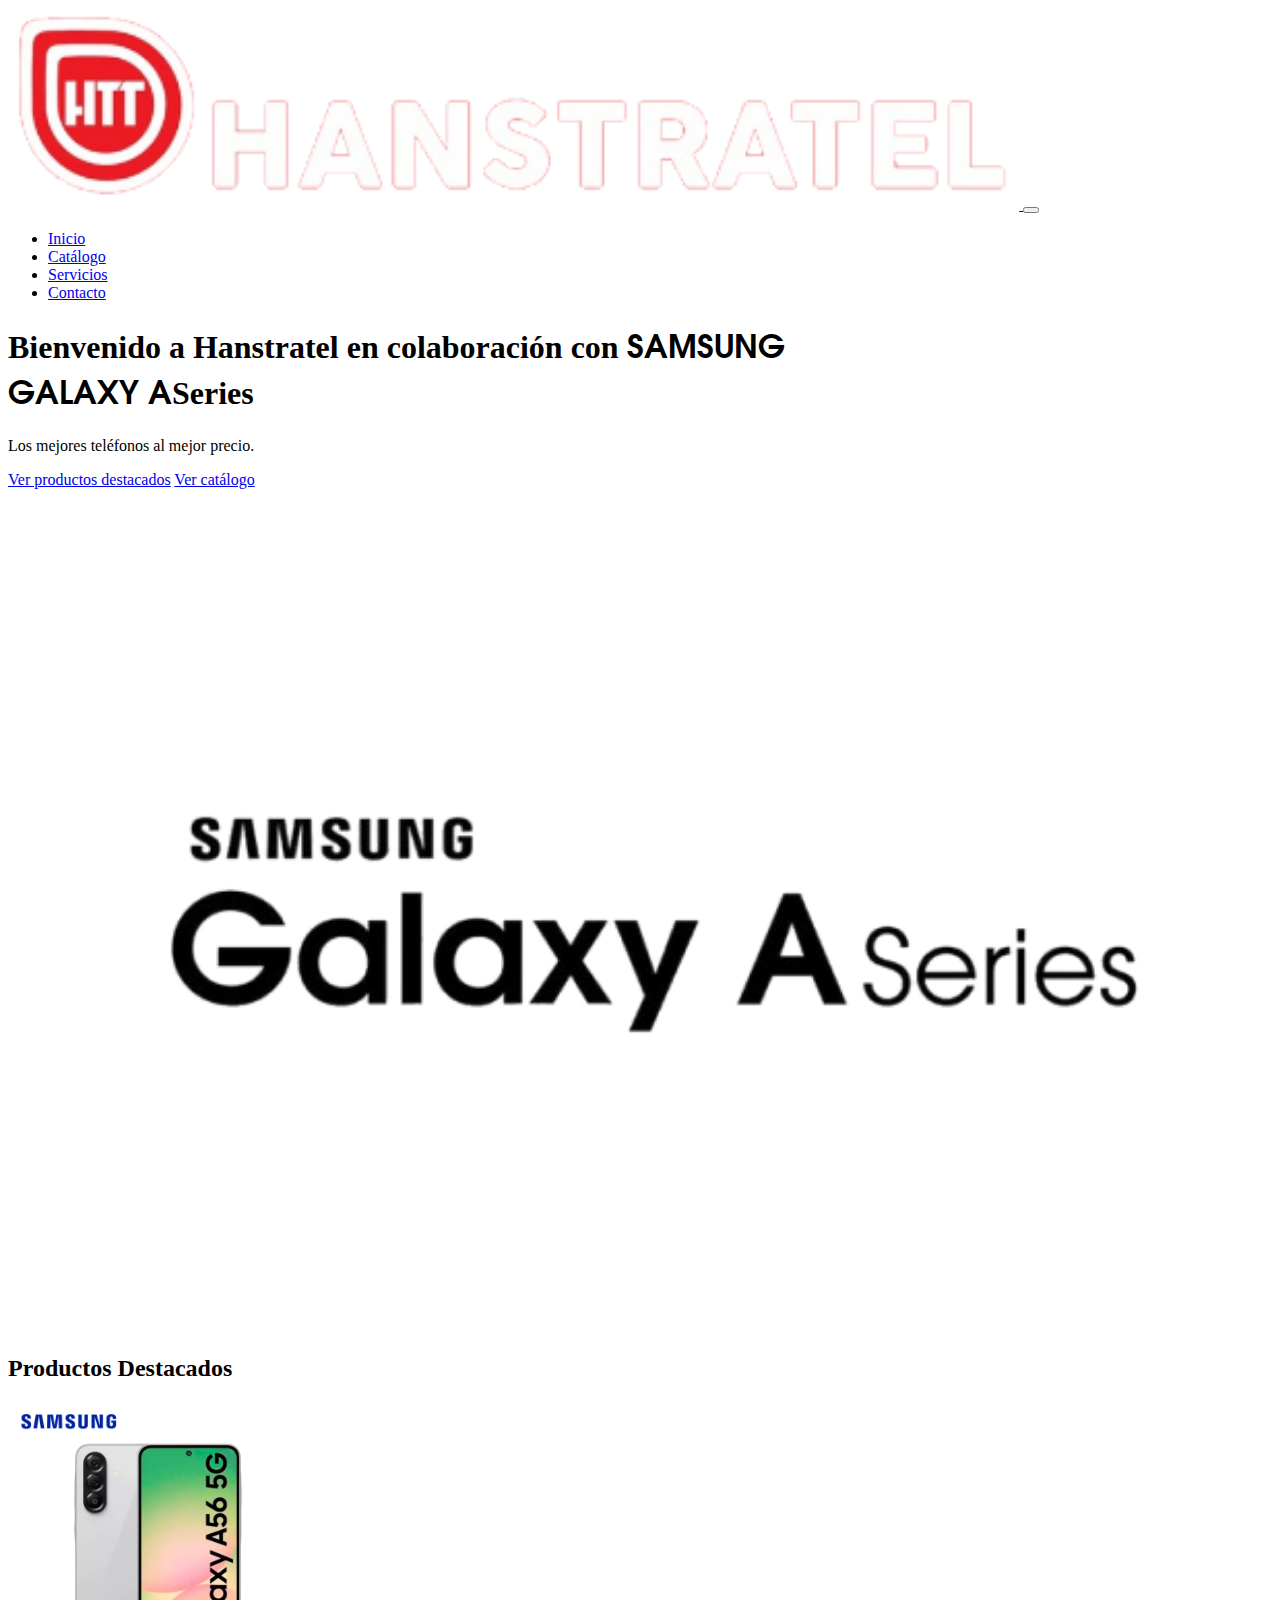
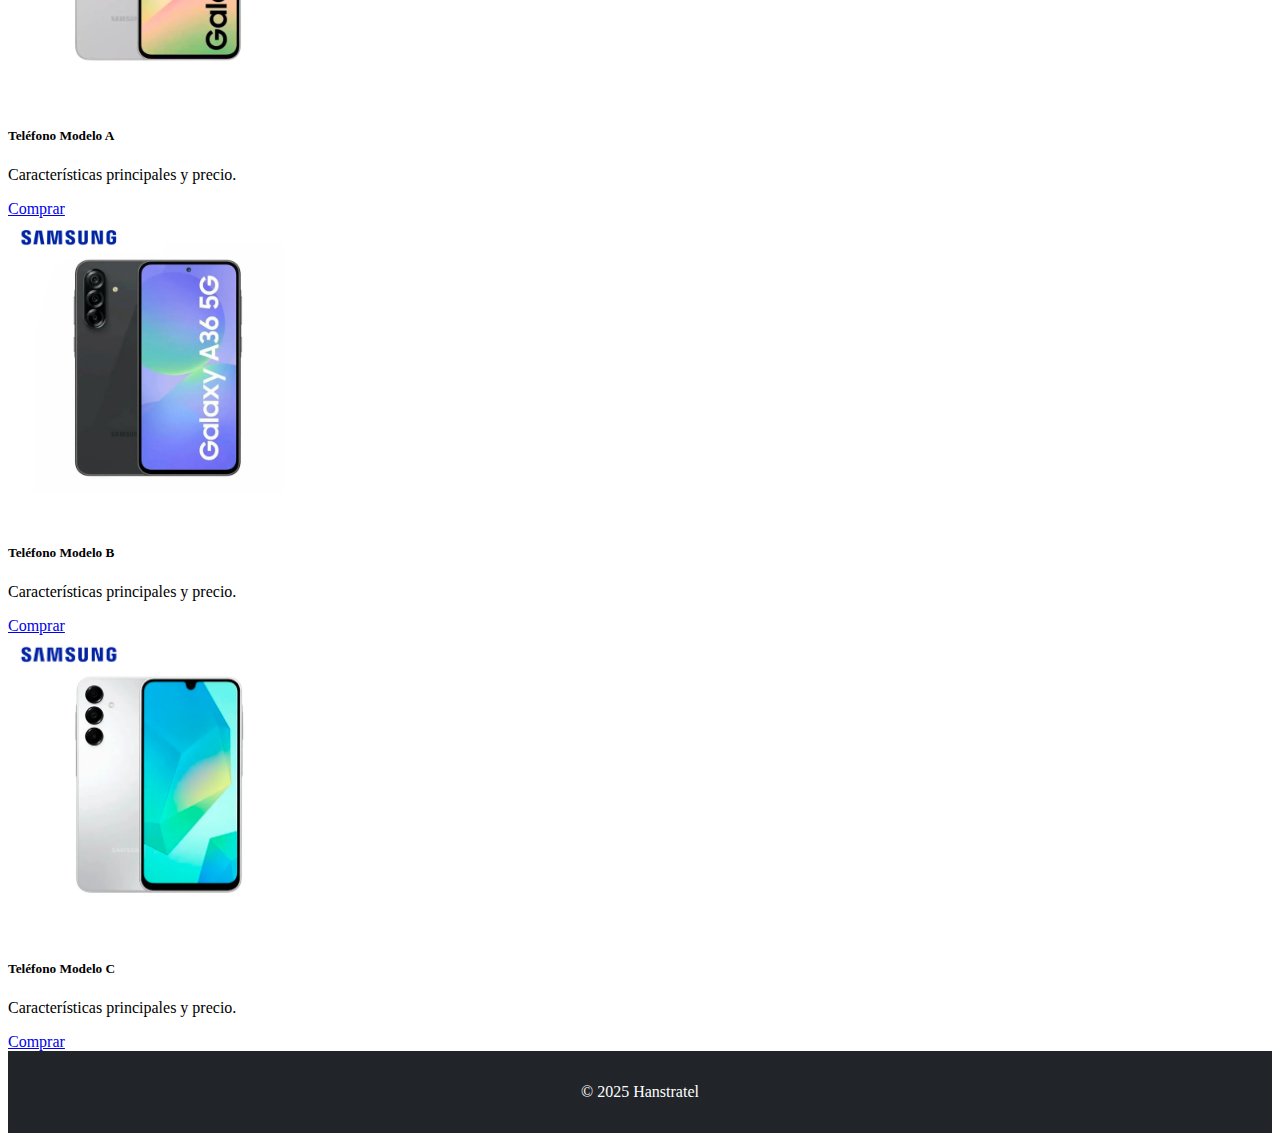
<file: index.html>
<!DOCTYPE html>
<html lang="es">
<head>
  <meta charset="UTF-8" />
  <meta name="viewport" content="width=device-width, initial-scale=1.0" />
  <title>Inicio</title>
  <link href="https://cdn.jsdelivr.net/npm/bootstrap@5.3.7/dist/css/bootstrap.min.css" rel="stylesheet" integrity="sha384-LN+7fdVzj6u52u30Kp6M/trliBMCMKTyK833zpbD+pXdCLuTusPj697FH4R/5mcr" crossorigin="anonymous" />
  <link rel="stylesheet" href="estilo.css" />
  <script src="https://cdn.jsdelivr.net/npm/bootstrap@5.3.7/dist/js/bootstrap.bundle.min.js" integrity="sha384-ndDqU0Gzau9qJ1lfW4pNLlhNTkCfHzAVBReH9diLvGRem5+R9g2FzA8ZGN954O5Q" crossorigin="anonymous"></script>
</head>
<body>
  <nav class="navbar navbar-expand-lg navbar-dark bg-dark sticky-top">
    <div class="container">
      <a class="navbar-brand" href="https://www.facebook.com/profile.php?id=61577807078363">
        <img src="imagenes/Hanstratel_Transp2-1.png" alt="logo2" width="80%" />
      </a>
      <button class="navbar-toggler" type="button" data-bs-toggle="collapse" data-bs-target="#navBar" aria-controls="navBar" aria-expanded="false" aria-label="Menú">
        <span class="navbar-toggler-icon"></span>
      </button>
      <div class="collapse navbar-collapse" id="navBar">
        <ul class="navbar-nav ms-auto">
          <li class="nav-item">
            <a class="nav-link active" aria-current="page" href="index.html">Inicio</a>
          </li>
          <li class="nav-item">
            <a class="nav-link" href="catalogo.html">Catálogo</a>
          </li>
          <li class="nav-item">
            <a class="nav-link" href="servicios.html">Servicios</a>
          </li>
          <li class="nav-item">
            <a class="nav-link" href="contacto.html">Contacto</a>
          </li>
        </ul>
      </div>
    </div>
  </nav>

  <header class="bg-light py-5">
    <div class="container">
      <div class="row align-items-center">
        <div class="col-md-6">
          <h1 class="display-4">Bienvenido a Hanstratel en colaboración con <strong><p2>SAMSUNG <br>GALAXY   A</p2></strong>Series</h1>
          <p class="lead">Los mejores teléfonos al mejor precio.</p>
          <a href="#catalogo" class="btn btn-primary btn-lg">Ver productos destacados</a>
          <a href="catalogo.html" class="btn btn-primary btn-lg">Ver catálogo</a>
        </div>
        <div class="col-md-6 text-center">
          <img src="imagenes/a-series-main-4037673928-removebg-preview.png" alt="Teléfono destacado" class="img-fluid" />
        </div>
      </div>
    </div>
  </header>

  <section id="catalogo" class="py-5">
    <div class="container">
      <h2 class="mb-4 text-center">Productos Destacados</h2>
      <div class="row row-cols-1 row-cols-md-3 g-4">
        <div class="col">
          <div class="card h-100 text-center">
            <img src="imagenes/a56.png" class="card-img-top img-fluid mx-auto" alt="Teléfono 1" />
            <div class="card-body">
              <h5 class="card-title">Teléfono Modelo A</h5>
              <p class="card-text">Características principales y precio.</p>
              <a href="#" class="btn btn-outline-primary">Comprar</a>
            </div>
          </div>
        </div>
        <div class="col">
          <div class="card h-100 text-center">
            <img src="imagenes/A36.png" class="card-img-top img-fluid mx-auto" alt="Teléfono 2" />
            <div class="card-body">
              <h5 class="card-title">Teléfono Modelo B</h5>
              <p class="card-text">Características principales y precio.</p>
              <a href="#" class="btn btn-outline-primary">Comprar</a>
            </div>
          </div>
        </div>
        <div class="col">
          <div class="card h-100 text-center">
            <img src="imagenes/a16.png" class="card-img-top img-fluid mx-auto" alt="Teléfono 3" />
            <div class="card-body">
              <h5 class="card-title">Teléfono Modelo C</h5>
              <p class="card-text">Características principales y precio.</p>
              <a href="#" class="btn btn-outline-primary">Comprar</a>
            </div>
          </div>
        </div>
      </div>
    </div>
  </section>

  <footer>
    <div class="container text-center">
      <p class="mb-0">&copy; 2025 Hanstratel</p>
    </div>
  </footer>
</body>
</html>
</file>
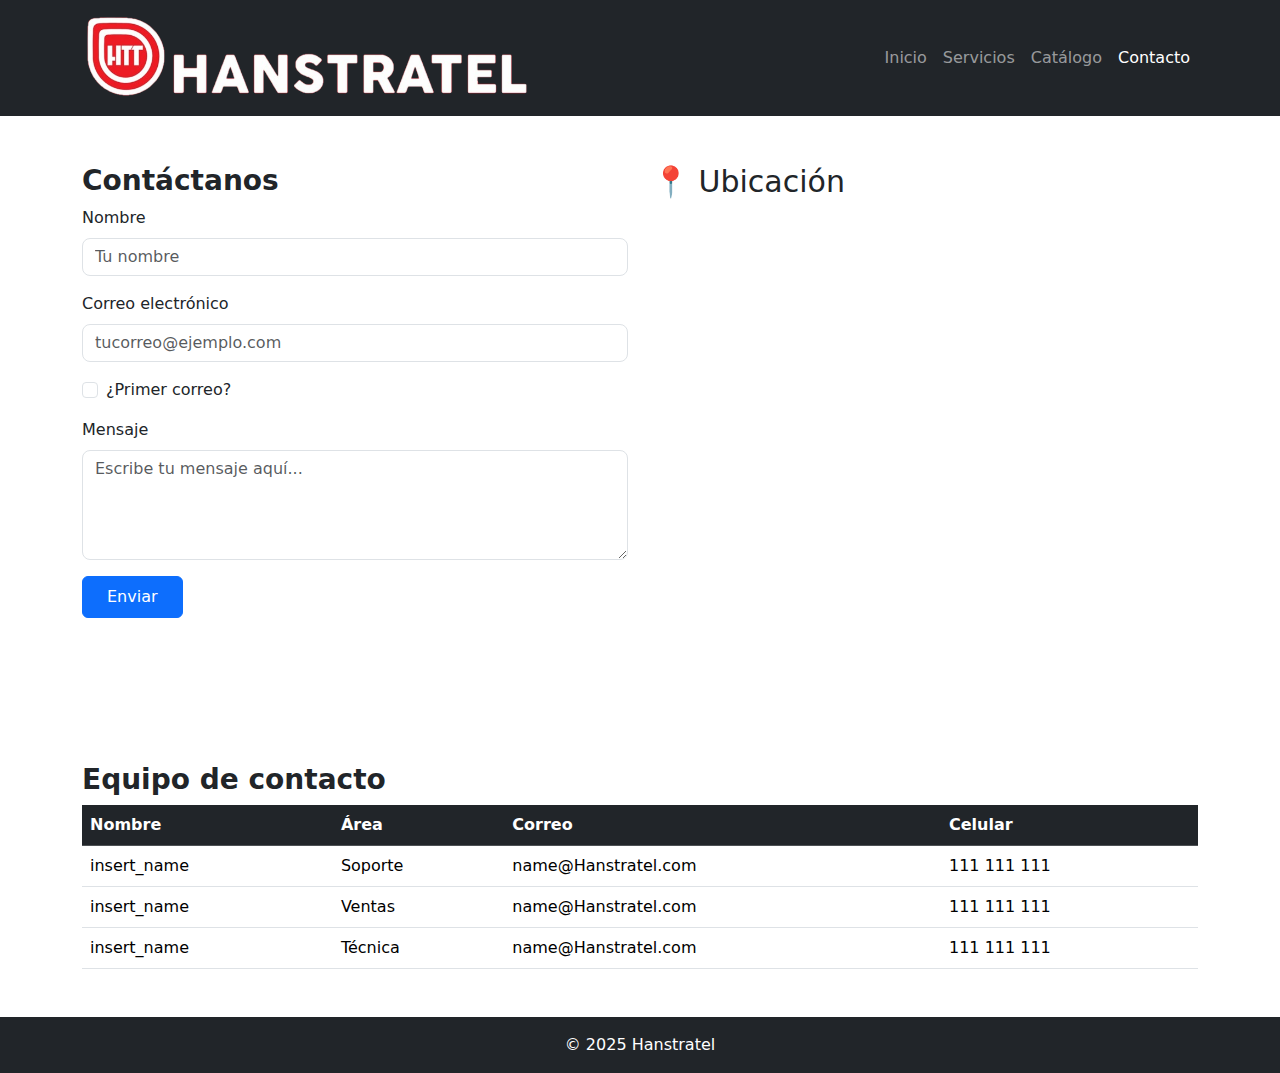
<file: contacto.html>
<!DOCTYPE html>
<html lang="es">
<head>
  <meta charset="UTF-8" />
  <meta name="viewport" content="width=device-width, initial-scale=1.0" />
  <title>Contacto</title>
  <link href="https://cdn.jsdelivr.net/npm/bootstrap@5.3.7/dist/css/bootstrap.min.css" rel="stylesheet" />
  <link rel="stylesheet" href="estilo.css" />
  <script src="https://cdn.jsdelivr.net/npm/bootstrap@5.3.7/dist/js/bootstrap.bundle.min.js"></script>
</head>
<body>

  <nav class="navbar navbar-expand-lg navbar-dark bg-dark sticky-top">
    <div class="container">
      <a class="navbar-brand" href="https://www.facebook.com/profile.php?id=61577807078363">
        <img src="imagenes/Hanstratel_Transp2-1.png" alt="logo2" />
      </a>
      <button class="navbar-toggler" data-bs-toggle="collapse" data-bs-target="#navBarServ">
        <span class="navbar-toggler-icon"></span>
      </button>
      <div class="collapse navbar-collapse" id="navBarServ">
        <ul class="navbar-nav ms-auto">
          <li class="nav-item"><a class="nav-link" href="inicio.html">Inicio</a></li>
          <li class="nav-item"><a class="nav-link" href="servicios.html">Servicios</a></li>
          <li class="nav-item"><a class="nav-link" href="catalogo.html">Catálogo</a></li>
          <li class="nav-item"><a class="nav-link active" href="contacto.html">Contacto</a></li>
        </ul>
      </div>
    </div>
  </nav>

  <div class="container my-5">
    <div class="row">
      <div class="col-md-6">
        <h3><strong>Contáctanos</strong></h3>
        <form>
          <div class="mb-3">
            <label class="form-label">Nombre</label>
            <input type="text" class="form-control" placeholder="Tu nombre" />
          </div>
          <div class="mb-3">
            <label class="form-label">Correo electrónico</label>
            <input type="email" class="form-control" placeholder="tucorreo@ejemplo.com" />
          </div>
          <div class="mb-3 form-check">
            <input type="checkbox" class="form-check-input" id="newsletter" />
            <label class="form-check-label" for="newsletter">¿Primer correo?</label>
          </div>
          <div class="mb-3">
            <label class="form-label">Mensaje</label>
            <textarea class="form-control" rows="4" placeholder="Escribe tu mensaje aquí..."></textarea>
          </div>
          <button type="submit" class="btn btn-primary">Enviar</button>
        </form>
      </div>

      <div class="col-md-6">
        <h6 class="mb-2">📍 Ubicación</h6>
        <iframe src="https://www.google.com/maps/embed?pb=!1m18!1m12!1m3!1d6562.028423202794!2d-77.04128115174562!3d-12.056903331888662!2m3!1f0!2f0!3f0!3m2!1i1024!2i768!4f13.1!3m3!1m2!1s0x9105c8c6d103eef1%3A0x21e996eeb5d06b7d!2sSheraton%20Lima%20Historic%20Center!5e0!3m2!1ses-419!2spe!4v1752614626251!5m2!1ses-419!2spe" width="100%" height="500" style="border-radius: 10%;" allowfullscreen="" loading="lazy" referrerpolicy="no-referrer-when-downgrade"></iframe>
      </div>
    </div>
  </div>

  <div class="container my-5">
    <h3><strong>Equipo de contacto</strong></h3>
    <table class="table table-hover">
      <thead class="table-dark">
        <tr>
          <th>Nombre</th>
          <th>Área</th>
          <th>Correo</th>
          <th>Celular</th>
        </tr>
      </thead>
      <tbody>
        <tr>
          <td>insert_name</td>
          <td>Soporte</td>
          <td>name@Hanstratel.com</td>
          <td>111 111 111</td>
        </tr>
        <tr>
          <td>insert_name</td>
          <td>Ventas</td>
          <td>name@Hanstratel.com</td>
          <td>111 111 111</td>
        </tr>
        <tr>
          <td>insert_name</td>
          <td>Técnica</td>
          <td>name@Hanstratel.com</td>
          <td>111 111 111</td>
        </tr>
      </tbody>
    </table>
  </div>

  <footer>
    <div class="container">
      <p class="mb-0">&copy; 2025 Hanstratel</p>
    </div>
  </footer>

</body>
</html>
</file>
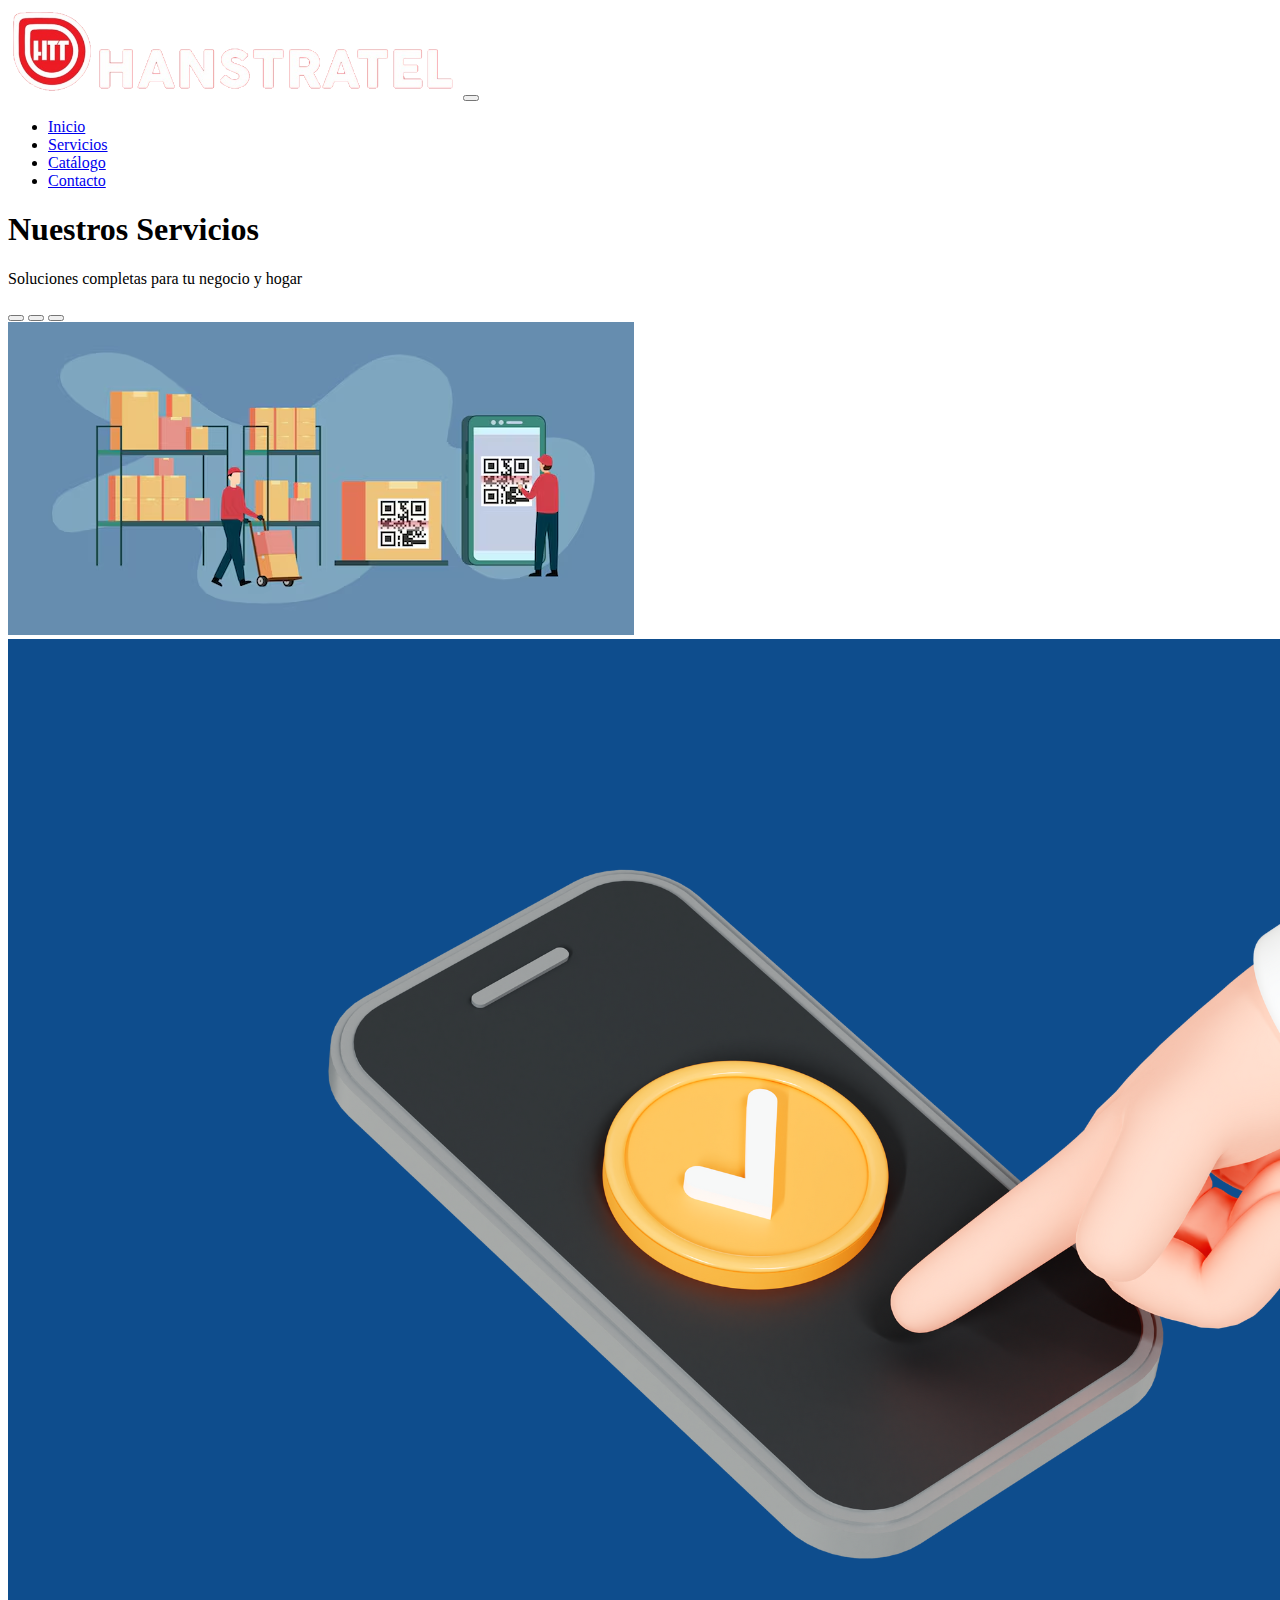
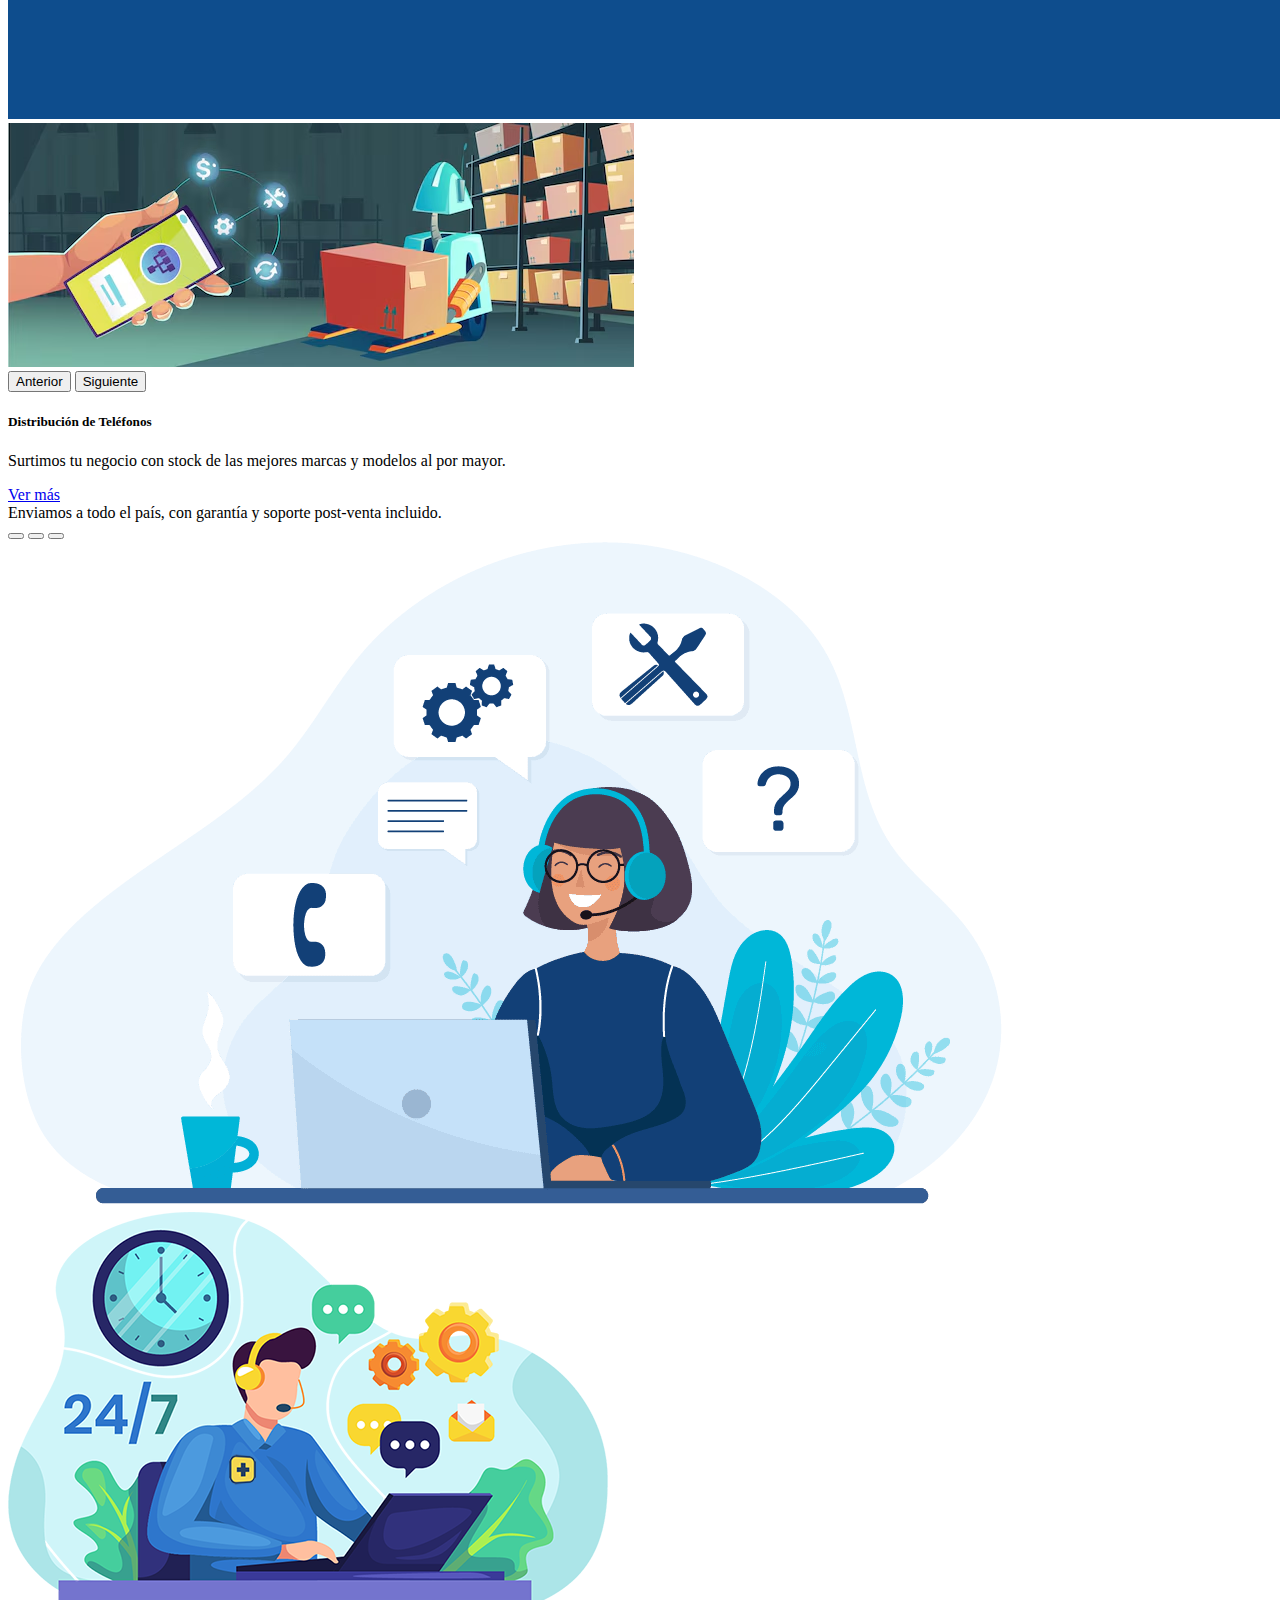
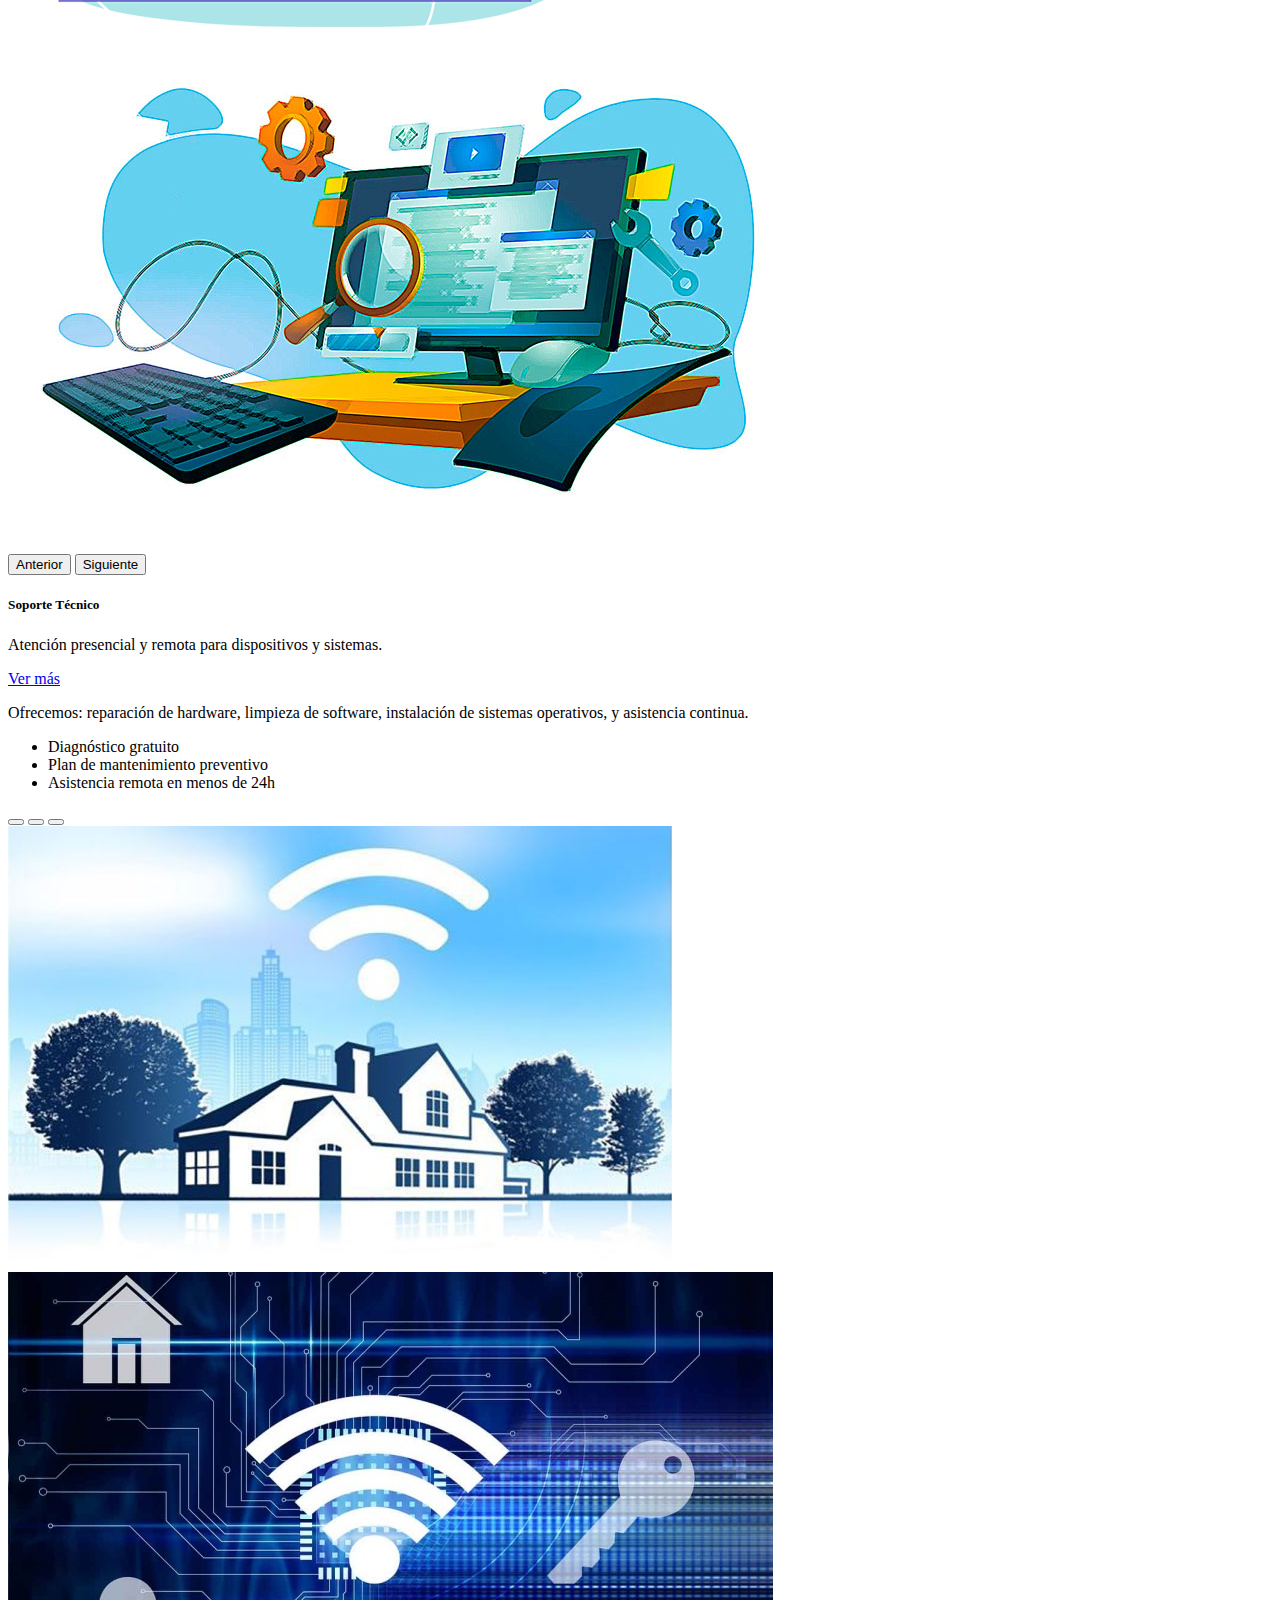
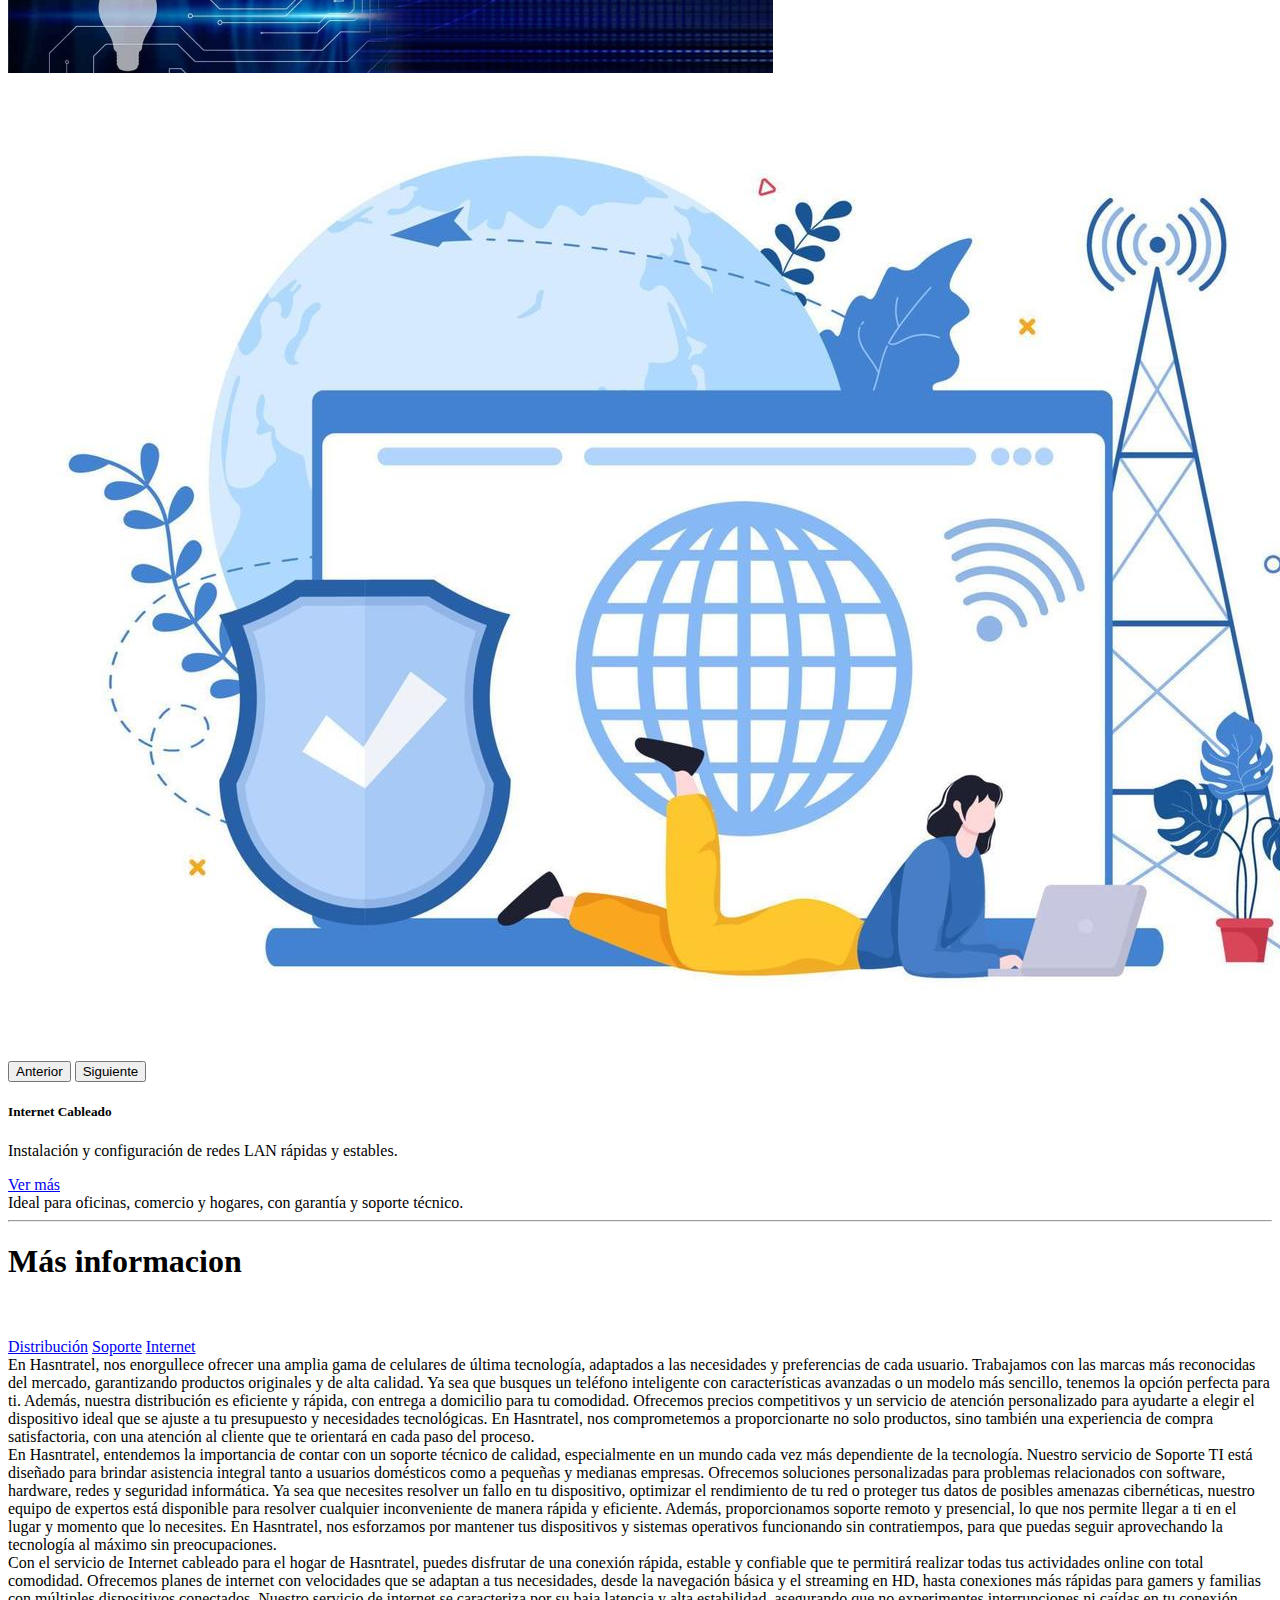
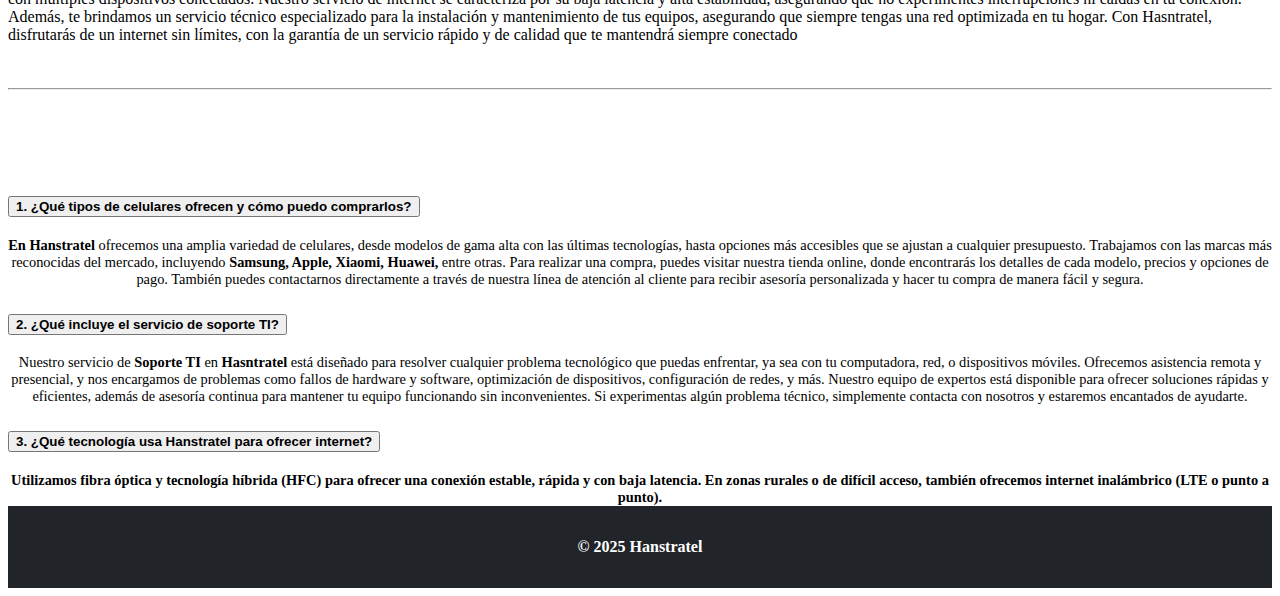
<file: servicios.html>
<!DOCTYPE html>
<html lang="es">
<head>
    <meta charset="UTF-8">
    <meta name="viewport" content="width=device-width, initial-scale=1.0">
    <title>Servicios</title>
    <link href="https://cdn.jsdelivr.net/npm/bootstrap@5.3.7/dist/css/bootstrap.min.css" rel="stylesheet" integrity="sha384-LN+7fdVzj6u52u30Kp6M/trliBMCMKTyK833zpbD+pXdCLuTusPj697FH4R/5mcr" crossorigin="anonymous">
    <script src="https://cdn.jsdelivr.net/npm/bootstrap@5.3.7/dist/js/bootstrap.bundle.min.js" integrity="sha384-ndDqU0Gzau9qJ1lfW4pNLlhNTkCfHzAVBReH9diLvGRem5+R9g2FzA8ZGN954O5Q" crossorigin="anonymous"></script>
      <link rel="stylesheet" href="estilo.css" />


</head>
<body>
  <nav class="navbar navbar-expand-lg navbar-dark bg-dark sticky-top">
    <div class="container">
        <a class="navbar-brand" href="https://www.facebook.com/profile.php?id=61577807078363"> <img src="imagenes/Hanstratel_Transp2-1.png" alt="logo2"></a>
      <button class="navbar-toggler" data-bs-toggle="collapse" data-bs-target="#navBarServ">
        <span class="navbar-toggler-icon"></span>
      </button>
      <div class="collapse navbar-collapse" id="navBarServ">
        <ul class="navbar-nav ms-auto">
          <li class="nav-item"><a class="nav-link" href="inicio.html">Inicio</a></li>
          <li class="nav-item"><a class="nav-link active" href="servicios.html">Servicios</a></li>
          <li class="nav-item"><a class="nav-link" href="catalogo.html">Catálogo</a></li>
          <li class="nav-item"><a class="nav-link" href="contacto.html">Contacto</a></li>
        </ul>
      </div>
    </div>
  </nav>

  <header class="bg-light py-4 mb-5">
    <div class="container">
      <h1 class="display-5 text-center">Nuestros Servicios</h1>
      <p class="text-center lead">Soluciones completas para tu negocio y hogar</p>
    </div>
  </header>

<section class="container mb-5">
  <div class="row g-4">
    <div class="col-md-4">
      <div class="card h-100">
        <div id="carouselDist" class="carousel slide">
          <div class="carousel-indicators">
            <button type="button" data-bs-target="#carouselDist" data-bs-slide-to="0" class="active"></button>
            <button type="button" data-bs-target="#carouselDist" data-bs-slide-to="1"></button>
            <button type="button" data-bs-target="#carouselDist" data-bs-slide-to="2"></button>
          </div>
          <div class="carousel-inner">
            <div class="carousel-item active">
              <img src="imagenes/distribucion.jpg" class="d-block w-100" alt="Distribución 1">
              
            </div>
            <div class="carousel-item">
              <img src="imagenes/distribucion2.jpg" class="d-block w-100" alt="Distribución 2">
            </div>
            <div class="carousel-item">
              <img src="imagenes/distribucion3.jpg" class="d-block w-100" alt="Distribución 3">
            </div>
          </div>
          <button class="carousel-control-prev" type="button" data-bs-target="#carouselDist" data-bs-slide="prev">
            <span class="carousel-control-prev-icon"></span>
            <span class="visually-hidden">Anterior</span>
          </button>
          <button class="carousel-control-next" type="button" data-bs-target="#carouselDist" data-bs-slide="next">
            <span class="carousel-control-next-icon"></span>
            <span class="visually-hidden">Siguiente</span>
          </button>
        </div>

        <div class="card-body">
          <h5 class="card-title">Distribución de Teléfonos</h5>
          <p class="card-text">Surtimos tu negocio con stock de las mejores marcas y modelos al por mayor.</p>
          <a class="btn btn-primary" data-bs-toggle="collapse" href="#detDist" role="button">Ver más</a>
          <div class="collapse mt-2" id="detDist">
            <div class="card card-body">
              Enviamos a todo el país, con garantía y soporte post-venta incluido.
            </div>
          </div>
        </div>
      </div>
    </div>

    <div class="col-md-4">
      <div class="card h-100">
        <div id="carouseltwo" class="carousel two">
          <div class="carousel-indicators">
            <button type="button" data-bs-target="#carouseltwo" data-bs-slide-to="0" class="active"></button>
            <button type="button" data-bs-target="#carouseltwo" data-bs-slide-to="1"></button>
            <button type="button" data-bs-target="#carouseltwo" data-bs-slide-to="2"></button>
          </div>
          <div class="carousel-inner">
            <div class="carousel-item active">
              <img src="imagenes/soporte-tecnico.jpg" class="d-block w-100" alt="Distribución 1">
              
            </div>
            <div class="carousel-item">
              <img src="imagenes/soporte-tecnico2.jpg" class="d-block w-100" alt="Distribución 2">
            </div>
            <div class="carousel-item">
              <img src="imagenes/soporte-tecnico3.jpg" class="d-block w-100" alt="Distribución 3">
            </div>
          </div>
          <button class="carousel-control-prev" type="button" data-bs-target="#carouseltwo" data-bs-slide="prev">
            <span class="carousel-control-prev-icon"></span>
            <span class="visually-hidden">Anterior</span>
          </button>
          <button class="carousel-control-next" type="button" data-bs-target="#carouseltwo" data-bs-slide="next">
            <span class="carousel-control-next-icon"></span>
            <span class="visually-hidden">Siguiente</span>
          </button>
        </div>        

        <div class="card-body">
          <h5 class="card-title">Soporte Técnico</h5>
          <p class="card-text">Atención presencial y remota para dispositivos y sistemas.</p>
          <a class="btn btn-primary" data-bs-toggle="collapse" href="#detlist" role="button">Ver más</a>
          <div class="collapse mt-2" id="detlist">
            <div class="card card-body">
              <p>Ofrecemos: reparación de hardware, limpieza de software, instalación de sistemas operativos, y asistencia continua.</p>
              <ul>
                <li>Diagnóstico gratuito</li>
                <li>Plan de mantenimiento preventivo</li>
                <li>Asistencia remota en menos de 24h</li>
              </ul>
            </div>
          </div>
        </div>
      </div>
    </div>

    <div class="col-md-4">
      <div class="card h-100">
        <div id="carouseltree" class="carousel tree">
          <div class="carousel-indicators">
            <button type="button" data-bs-target="#carouseltree" data-bs-slide-to="0" class="active"></button>
            <button type="button" data-bs-target="#carouseltree" data-bs-slide-to="1"></button>
            <button type="button" data-bs-target="#carouseltree" data-bs-slide-to="2"></button>
          </div>
          <div class="carousel-inner">
            <div class="carousel-item active">
              <img src="imagenes/internet-cableado.jpg" class="d-block w-100" alt="Distribución 1">
              
            </div>
            <div class="carousel-item">
              <img src="imagenes/internet-cableado2.jpg" class="d-block w-100" alt="Distribución 2">
            </div>
            <div class="carousel-item">
              <img src="imagenes/internet-cableado3.jpg" class="d-block w-100" alt="Distribución 3">
            </div>
          </div>
          <button class="carousel-control-prev" type="button" data-bs-target="#carouseltree" data-bs-slide="prev">
            <span class="carousel-control-prev-icon"></span>
            <span class="visually-hidden">Anterior</span>
          </button>
          <button class="carousel-control-next" type="button" data-bs-target="#carouseltree" data-bs-slide="next">
            <span class="carousel-control-next-icon"></span>
            <span class="visually-hidden">Siguiente</span>
          </button>
        </div>           
        <div class="card-body">
          <h5 class="card-title">Internet Cableado</h5>
          <p class="card-text">Instalación y configuración de redes LAN rápidas y estables.</p>
          <a class="btn btn-primary" data-bs-toggle="collapse" href="#detRed" role="button">Ver más</a>
          <div class="collapse mt-2" id="detRed">
            <div class="card card-body">
              Ideal para oficinas, comercio y hogares, con garantía y soporte técnico.
            </div>
          </div>
        </div>
      </div>
    </div>
  </div>
</section>

<hr class="border border-primary border-3 opacity-75">

<h1>Más informacion</h1>
<br><br>
<div class="row">
  <div class="col-4">
    <div class="list-group" id="list-tab" role="tablist">
      <a class="list-group-item list-group-item-action active" id="list-home-list" data-bs-toggle="list" href="#list-home" role="tab" aria-controls="list-home">Distribución</a>
      <a class="list-group-item list-group-item-action" id="list-profile-list" data-bs-toggle="list" href="#list-profile" role="tab" aria-controls="list-profile">Soporte</a>
      <a class="list-group-item list-group-item-action" id="list-messages-list" data-bs-toggle="list" href="#list-messages" role="tab" aria-controls="list-messages">Internet </a>
    </div>
  </div>
  <div class="col-8">
    <div class="tab-content" id="nav-tabContent">
      <div class="tab-pane fade show active" id="list-home" role="tabpanel" aria-labelledby="list-home-list">En Hasntratel, nos enorgullece ofrecer una amplia gama de celulares de última tecnología, adaptados a las necesidades y preferencias de cada usuario. Trabajamos con las marcas más reconocidas del mercado, garantizando productos originales y de alta calidad. Ya sea que busques un teléfono inteligente con características avanzadas o un modelo más sencillo, tenemos la opción perfecta para ti. Además, nuestra distribución es eficiente y rápida, con entrega a domicilio para tu comodidad. Ofrecemos precios competitivos y un servicio de atención personalizado para ayudarte a elegir el dispositivo ideal que se ajuste a tu presupuesto y necesidades tecnológicas. En Hasntratel, nos comprometemos a proporcionarte no solo productos, sino también una experiencia de compra satisfactoria, con una atención al cliente que te orientará en cada paso del proceso.</div>
      <div class="tab-pane fade" id="list-profile" role="tabpanel" aria-labelledby="list-profile-list">En Hasntratel, entendemos la importancia de contar con un soporte técnico de calidad, especialmente en un mundo cada vez más dependiente de la tecnología. Nuestro servicio de Soporte TI está diseñado para brindar asistencia integral tanto a usuarios domésticos como a pequeñas y medianas empresas. Ofrecemos soluciones personalizadas para problemas relacionados con software, hardware, redes y seguridad informática. Ya sea que necesites resolver un fallo en tu dispositivo, optimizar el rendimiento de tu red o proteger tus datos de posibles amenazas cibernéticas, nuestro equipo de expertos está disponible para resolver cualquier inconveniente de manera rápida y eficiente. Además, proporcionamos soporte remoto y presencial, lo que nos permite llegar a ti en el lugar y momento que lo necesites. En Hasntratel, nos esforzamos por mantener tus dispositivos y sistemas operativos funcionando sin contratiempos, para que puedas seguir aprovechando la tecnología al máximo sin preocupaciones.</div>
      <div class="tab-pane fade" id="list-messages" role="tabpanel" aria-labelledby="list-messages-list">Con el servicio de Internet cableado para el hogar de Hasntratel, puedes disfrutar de una conexión rápida, estable y confiable que te permitirá realizar todas tus actividades online con total comodidad. Ofrecemos planes de internet con velocidades que se adaptan a tus necesidades, desde la navegación básica y el streaming en HD, hasta conexiones más rápidas para gamers y familias con múltiples dispositivos conectados. Nuestro servicio de internet se caracteriza por su baja latencia y alta estabilidad, asegurando que no experimentes interrupciones ni caídas en tu conexión. Además, te brindamos un servicio técnico especializado para la instalación y mantenimiento de tus equipos, asegurando que siempre tengas una red optimizada en tu hogar. Con Hasntratel, disfrutarás de un internet sin límites, con la garantía de un servicio rápido y de calidad que te mantendrá siempre conectado</div>
    </div>
  </div>
</div>
<br><br>

<hr class="border border-primary border-3 opacity-75">

<br><br>
<br><br>
<div class="accordion" id="accordionExample">
  <div class="accordion-item">
    <h2 class="accordion-header">
      <button class="accordion-button" type="button" data-bs-toggle="collapse" data-bs-target="#collapseOne" aria-expanded="true" aria-controls="collapseOne">
        <strong>1. ¿Qué tipos de celulares ofrecen y cómo puedo comprarlos?</strong>
      </button>
    </h2>
    <div id="collapseOne" class="accordion-collapse collapse show" data-bs-parent="#accordionExample">
      <div class="accordion-body" style="text-align: center; font-size: 0.9rem;">
        <strong>En Hanstratel</strong> ofrecemos una amplia variedad de celulares, desde modelos de gama alta con las últimas tecnologías, hasta opciones más accesibles que se ajustan a cualquier presupuesto. Trabajamos con las marcas más reconocidas del mercado, incluyendo <strong>Samsung, Apple, Xiaomi, Huawei,</strong> entre otras. Para realizar una compra, puedes visitar nuestra tienda online, donde encontrarás los detalles de cada modelo, precios y opciones de pago. También puedes contactarnos directamente a través de nuestra línea de atención al cliente para recibir asesoría personalizada y hacer tu compra de manera fácil y segura.
    </div>
  </div>
  <div class="accordion-item">
    <h2 class="accordion-header">
      <button class="accordion-button collapsed" type="button" data-bs-toggle="collapse" data-bs-target="#collapseTwo" aria-expanded="false" aria-controls="collapseTwo">
                <strong>2. ¿Qué incluye el servicio de soporte TI?
</strong>
    </button>
    </h2>
    <div id="collapseTwo" class="accordion-collapse collapse" data-bs-parent="#accordionExample">
      <div class="accordion-body" style="text-align: center; font-size: 0.9rem;">
        Nuestro servicio de <strong>Soporte TI</strong> en <strong>Hasntratel</strong> está diseñado para resolver cualquier problema tecnológico que puedas enfrentar, ya sea con tu computadora, red, o dispositivos móviles. Ofrecemos asistencia remota y presencial, y nos encargamos de problemas como fallos de hardware y software, optimización de dispositivos, configuración de redes, y más. Nuestro equipo de expertos está disponible para ofrecer soluciones rápidas y eficientes, además de asesoría continua para mantener tu equipo funcionando sin inconvenientes. Si experimentas algún problema técnico, simplemente contacta con nosotros y estaremos encantados de ayudarte.
    </div>
    </div>
  </div>
  <div class="accordion-item">
    <h2 class="accordion-header">
      <button class="accordion-button collapsed" type="button" data-bs-toggle="collapse" data-bs-target="#collapseThree" aria-expanded="false" aria-controls="collapseThree">
        <strong>3. ¿Qué tecnología usa Hanstratel para ofrecer internet?

      </button>
    </h2>
    <div id="collapseThree" class="accordion-collapse collapse" data-bs-parent="#accordionExample">
      <div class="accordion-body" style="text-align: center; font-size: 0.9rem;">
        Utilizamos <strong>fibra óptica y tecnología híbrida (HFC)</strong> para ofrecer una conexión estable, rápida y con baja latencia. En zonas rurales o de difícil acceso, también ofrecemos internet inalámbrico (LTE o punto a punto).
      </div>
    </div>
  </div>
</div>


  <footer class="bg-dark text-white py-4">
    <div class="container text-center">
      <p class="mb-0">&copy; 2025 Hanstratel</p>
    </div>
  </footer>

  <script src="https://cdn.jsdelivr.net/npm/bootstrap@5.3.0/dist/js/bootstrap.bundle.min.js"></script>    
    
</body>
</html>
</file>
<file: estilo.css>
header img {
    width: 100%;
}

.card-img-top {
    max-width: 300px;
}

footer {
    background-color: black;
    color: white;
    padding: 1rem 0;
    text-align: center;
}
form .form-control,
form .form-check-input {
    border-radius: 0.5rem;
}

form .btn {
    padding: 0.5rem 1.5rem;
}

.table-hover tbody tr:hover {
    background-color: #f1f1f1;
}

footer {
    background-color: #212529;
    color: white;
    text-align: center;
    padding: 1rem 0;
}
h6{
  font-size: 30px;
}
@font-face{
    font-family: "samsung";
    src: url(fuentes/samsung-font.ttf);
    font-weight: bold;
    font-style: bold;
}
p2{
    font-family: "samsung";
    font-weight: bold;
}
</file>
